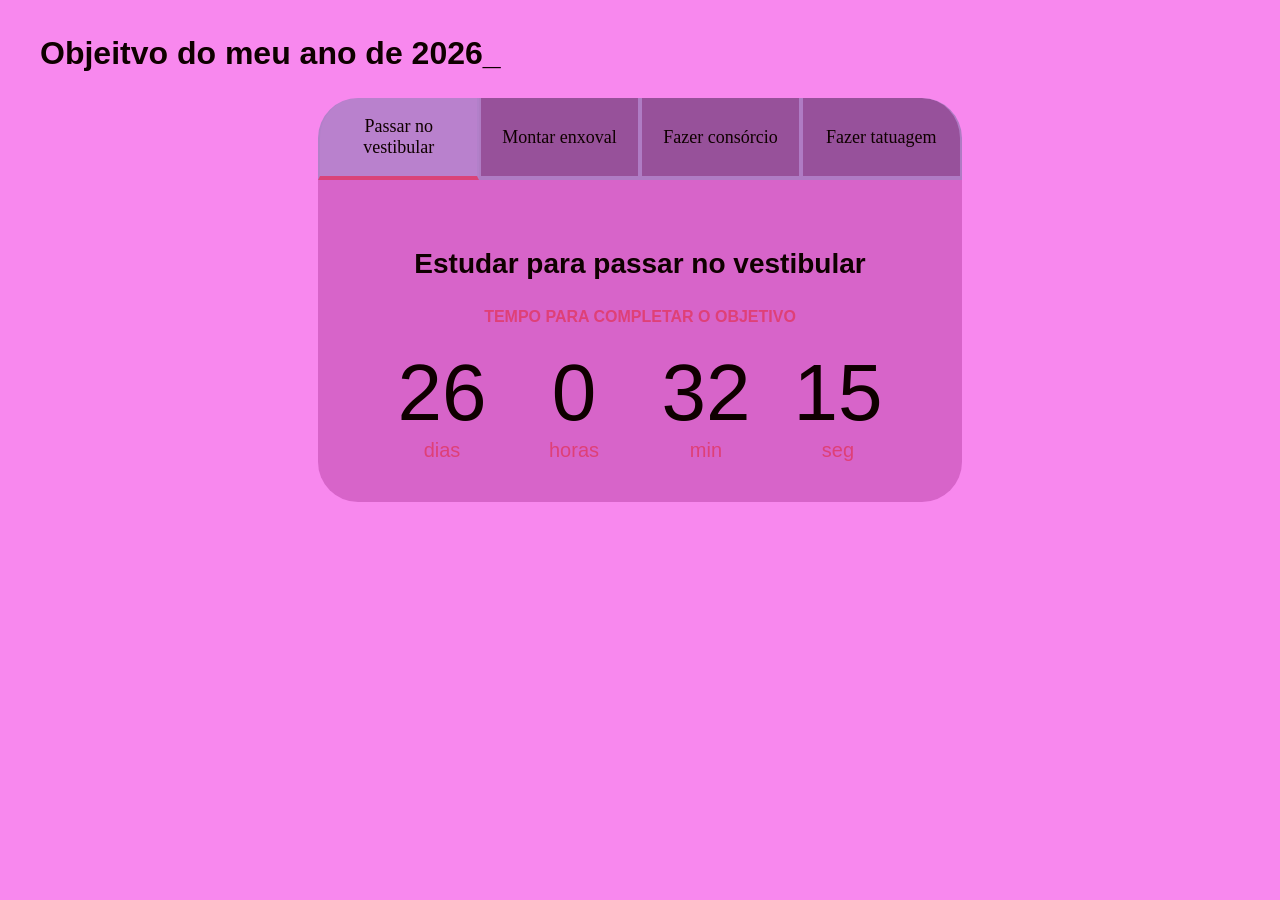
<file: index.html>
<!DOCTYPE html>
<html lang="pt-br">
   <head>
    <meta charset="UTF-8">
    <meta name="viewport" content="width=device-width, initial-scale=1.0">
    <title>Metas do meu ano de 2026</title>
    <link rel="stylesheet" href="style.css">
   </head> 
   
   <body>
     <section class="conteudo-principal">
        <h2 class="titulo-principal">Objeitvo do meu ano de 2026<span>_</span></h2>
        <div class="conteudo">
            <div class="botoes">
                <button class="botao ativo">Passar no vestibular</button>
                <button class="botao">Montar enxoval</button>
                <button class="botao">Fazer consórcio</button>
                <button class="botao">Fazer tatuagem</button>
                </div>
                <div class="abas-textos">
                  <div class="aba-conteudo ativo">
                    <h3 class="aba-conteudo-titulo-principal">Estudar para passar no vestibular</h3>
                    <h4 class="aba-conteudo-titulo-secundario">Tempo para completar o objetivo</h4>
                    <div class="contador">
                     <div class="contador-digito">
                        <p class="contador-digito-numero" id="dias0">7</p>
                        <p class="contador-digito-texto">dias</p>
                     </div>
                     <div class="contador-digito">
                        <p class="contador-digito-numero" id="horas0">7</p>
                        <p class="contador-digito-texto">horas</p>
                     </div>
                     <div class="contador-digito">
                        <p class="contador-digito-numero" id="min0">7</p>
                        <p class="contador-digito-texto">min</p>
                     </div>
                     <div class="contador-digito">
                        <p class="contador-digito-numero" id="seg0">7</p>
                        <p class="contador-digito-texto">seg</p>
                     </div>
                     </div>
                     </div>
                     <div class="aba-conteudo">
                    <h3 class="aba-conteudo-titulo-principal">Comprar itens a cada mês</h3>
                    <h4 class="aba-conteudo-titulo-secundario">Tempo para completar o objetivo</h4>
                    <div class="contador">
                     <div class="contador-digito">
                        <p class="contador-digito-numero" id="dias1">7</p>
                        <p class="contador-digito-texto">dias</p>
                     </div>
                     <div class="contador-digito">
                        <p class="contador-digito-numero" id="horas1">7</p>
                        <p class="contador-digito-texto">horas</p>
                     </div>
                     <div class="contador-digito">
                        <p class="contador-digito-numero" id="min1">7</p>
                        <p class="contador-digito-texto">min</p>
                     </div>
                     <div class="contador-digito">
                        <p class="contador-digito-numero" id="seg1">7</p>
                        <p class="contador-digito-texto">seg</p>
                     </div>
                     </div>
                     </div>
                     <div class="aba-conteudo">
                    <h3 class="aba-conteudo-titulo-principal">Ir na concessonária fazer</h3>
                    <h4 class="aba-conteudo-titulo-secundario">Tempo para completar o objetivo</h4>
                    <div class="contador">
                     <div class="contador-digito">
                        <p class="contador-digito-numero" id="dias2">7</p>
                        <p class="contador-digito-texto">dias</p>
                     </div>
                     <div class="contador-digito">
                        <p class="contador-digito-numero" id="horas2">7</p>
                        <p class="contador-digito-texto">horas</p>
                     </div>
                     <div class="contador-digito">
                        <p class="contador-digito-numero" id="min2">7</p>
                        <p class="contador-digito-texto">min</p>
                     </div>
                     <div class="contador-digito">
                        <p class="contador-digito-numero" id="seg2">7</p>
                        <p class="contador-digito-texto">seg</p>
                     </div>
                     </div>
                     </div>
                     <div class="aba-conteudo">
                    <h3 class="aba-conteudo-titulo-principal">Fazer orçamento</h3>
                    <h4 class="aba-conteudo-titulo-secundario">Tempo para completar o objetivo</h4>
                    <div class="contador">
                     <div class="contador-digito">
                        <p class="contador-digito-numero" id="dias3">7</p>
                        <p class="contador-digito-texto">dias</p>
                     </div>
                     <div class="contador-digito">
                        <p class="contador-digito-numero" id="horas3">7</p>
                        <p class="contador-digito-texto">horas</p>
                     </div>
                     <div class="contador-digito">
                        <p class="contador-digito-numero" id="min3">7</p>
                        <p class="contador-digito-texto">min</p>
                     </div>
                     <div class="contador-digito">
                        <p class="contador-digito-numero" id="seg3">7</p>
                        <p class="contador-digito-texto">seg</p>
                     </div>
                    </div>
                  </div>
                </div>
                
        </div>
     </section>
     <script src="main.js"></script>

   </body>
</html>
</file>
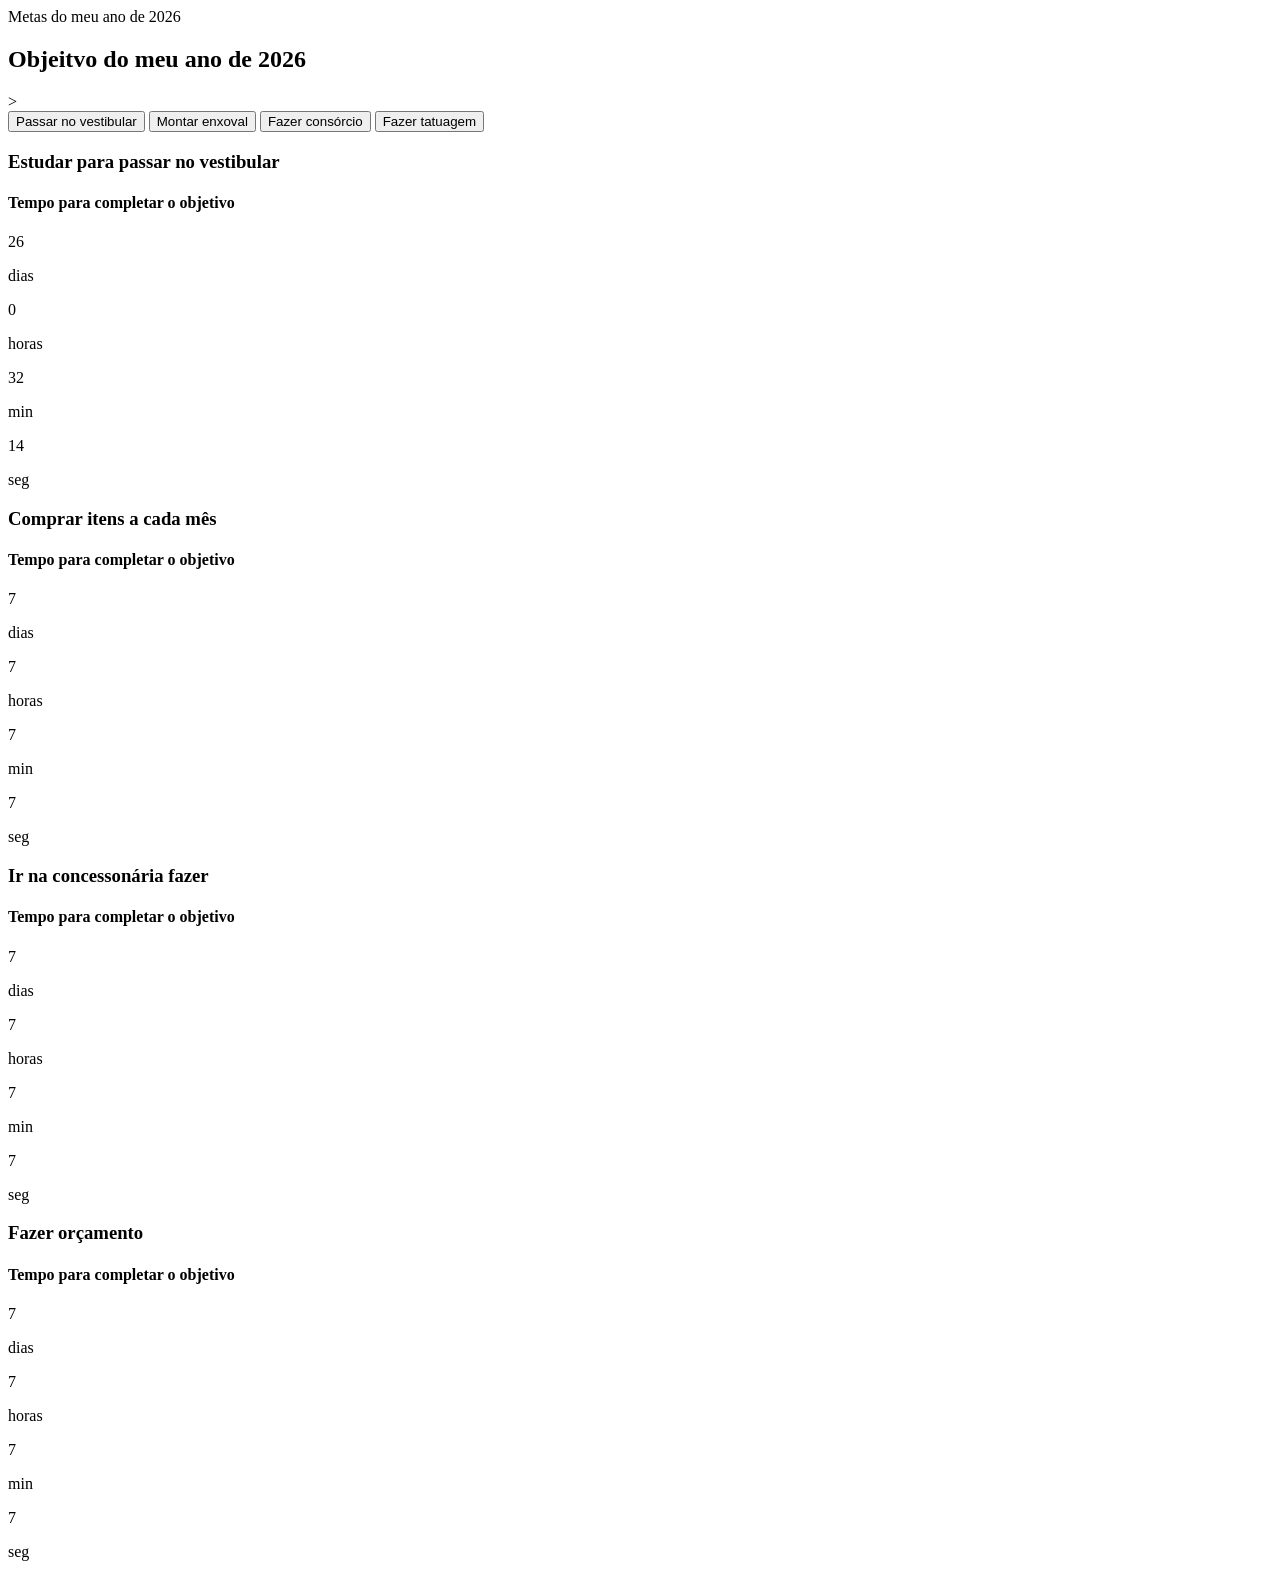
<file: script.html>
<!DOCTYPE html>
<html lang="pt-br">
   <head>
    <meta charset="UTF-8">
    <meta name="viewport" content="width=device-width, initial-scale=1.0">
    <tittle>Metas do meu ano de 2026</tittle>
    <link rel="tyleheet" href="style.css">
   </head> 
   
   <body>
     <section class="conteudo-principal">
        <h2 class="titulo-principal">Objeitvo do meu ano de 2026</h2>></h2>
        <div class="conteudo">
            <div class="botoes">
                <button class="botao-ativo">Passar no vestibular</button>
                <button class="botao">Montar enxoval</button>
                <button class="botao">Fazer consórcio</button>
                <button class="botao">Fazer tatuagem</button>
                </div>
                <div class="abas-textos">
                  <div class="aba-conteudo-ativo">
                    <h3 class="aba-conteudo-titulo-principal">Estudar para passar no vestibular</h3>
                    <h4 class="aba-conteudo-titulo-secundario">Tempo para completar o objetivo</h4>
                    <div class="contador">
                     <div class="contador-digito">
                        <p class="contador-digito-numero" id="dias0">7</p>
                        <p class="contador-digito-texto">dias</p>
                     </div>
                     <div class="contador-digito">
                        <p class="contador-digito-numero" id="horas0">7</p>
                        <p class="contador-digito-texto">horas</p>
                     </div>
                     <div class="contador-digito">
                        <p class="contador-digito-numero" id="min0">7</p>
                        <p class="contador-digito-texto">min</p>
                     </div>
                     <div class="contador-digito">
                        <p class="contador-digito-numero" id="seg0">7</p>
                        <p class="contador-digito-texto">seg</p>
                     </div>
                     </div>
                     </div>
                     <div class="aba-conteudo">
                    <h3 class="aba-conteudo-titulo-principal">Comprar itens a cada mês</h3>
                    <h4 class="aba-conteudo-titulo-secundario">Tempo para completar o objetivo</h4>
                    <div class="contador">
                     <div class="contador-digito">
                        <p class="contador-digito-numero" id="dias0">7</p>
                        <p class="contador-digito-texto">dias</p>
                     </div>
                     <div class="contador-digito">
                        <p class="contador-digito-numero" id="horas0">7</p>
                        <p class="contador-digito-texto">horas</p>
                     </div>
                     <div class="contador-digito">
                        <p class="contador-digito-numero" id="min0">7</p>
                        <p class="contador-digito-texto">min</p>
                     </div>
                     <div class="contador-digito">
                        <p class="contador-digito-numero" id="seg0">7</p>
                        <p class="contador-digito-texto">seg</p>
                     </div>
                     </div>
                     </div>
                     <div class="aba-conteudo">
                    <h3 class="aba-conteudo-titulo-principal">Ir na concessonária fazer</h3>
                    <h4 class="aba-conteudo-titulo-secundario">Tempo para completar o objetivo</h4>
                    <div class="contador">
                     <div class="contador-digito">
                        <p class="contador-digito-numero" id="dias0">7</p>
                        <p class="contador-digito-texto">dias</p>
                     </div>
                     <div class="contador-digito">
                        <p class="contador-digito-numero" id="horas0">7</p>
                        <p class="contador-digito-texto">horas</p>
                     </div>
                     <div class="contador-digito">
                        <p class="contador-digito-numero" id="min0">7</p>
                        <p class="contador-digito-texto">min</p>
                     </div>
                     <div class="contador-digito">
                        <p class="contador-digito-numero" id="seg0">7</p>
                        <p class="contador-digito-texto">seg</p>
                     </div>
                     </div>
                     </div>
                     <div class="aba-conteudo">
                    <h3 class="aba-conteudo-titulo-principal">Fazer orçamento</h3>
                    <h4 class="aba-conteudo-titulo-secundario">Tempo para completar o objetivo</h4>
                    <div class="contador">
                     <div class="contador-digito">
                        <p class="contador-digito-numero" id="dias0">7</p>
                        <p class="contador-digito-texto">dias</p>
                     </div>
                     <div class="contador-digito">
                        <p class="contador-digito-numero" id="horas0">7</p>
                        <p class="contador-digito-texto">horas</p>
                     </div>
                     <div class="contador-digito">
                        <p class="contador-digito-numero" id="min0">7</p>
                        <p class="contador-digito-texto">min</p>
                     </div>
                     <div class="contador-digito">
                        <p class="contador-digito-numero" id="seg0">7</p>
                        <p class="contador-digito-texto">seg</p>
                     </div>
                    </div>
                  </div>
                </div>
                <script src="main.js"></script>
        </div>
     </section>

   </body>
</html>
</file>
<file: style.css>
@import url('https://fonts.googleapis.com/css2?family=Chakra+Petch:wght@400;700&display=swap&#39');

:root {
    --cor-de-fundo: #f76febd2;
    --grifar: #df3b6ce1;
    --branco: #0f0000;
    --botao-ativo: #b280c9e7;
    --botao-inativo: #87488dda;
    --texto-fundo: #c04bb094;
}

body {
    background-color: var(--cor-de-fundo);
    color: var(--branco);
    font-family:Arial, Helvetica, 'sans-serif';
}

.conteudo-principal{
    display: flex;
    flex-direction: column;
    justify-content: center;
    align-items: center;
    max-width: 1200px;
    width:100%;
    margin: 0 auto;
}

.titulo-principal{
    text-align: left;
    width: 100%;
    font-size: 32px;
}

.botao{
    font-family:'Times New Roman', Times, serif;
    background-color: var(--botao-inativo);
    color: var(--branco);
    display: flex;
    justify-content: center;
    padding: 1em;
    font-size: 18px;
    align-items: center;
    width: 100%;
    border-bottom: 4px solid var(--botao-ativo);
    border-left: 2px solid var(--botao-ativo);
    border-right: 2px solid var(--botao-ativo);
    border-top: none;
}

.botao:first-child{
    border-radius: 40px 40px 0 0;
}

.botoes{
    display: flex;
}

.botao.ativo{
    background-color: var(--botao-ativo);
    border-bottom: 4px solid var(--grifar);
    
}

.abas-textos{
    background-color: var(--texto-fundo);
    padding: 40px;
    border-radius: 0 0 40px 40px;
}

.aba-conteudo.ativo{
    display: block;
}

.aba-conteudo{
    display: none;
}

.aba-conteudo-titulo-principal{
    font-size: 28px;
    text-align: center;
}

.aba-conteudo-titulo-secundario{
    text-align: center;
    color: var(--grifar);
    text-transform: uppercase;
}

.contador{
    display: flex;
    justify-content: center;
    flex-wrap: wrap;
}

.contador-digito{
    padding: 0 16px;
    text-align: center;
    min-width: 100px;
}

.contador-digito-numero{
    font-size: 80px;
    margin: 0;
}

.contador-digito-texto{
    color: var(--grifar);
    font-size: 20px;
    margin: 0;
}

@media screen and (min-width: 768px){
    .botao{
        display: flex;
    }
    .botao:first-child{
        border-radius: 40px 0 0 0;
    }
    .botao:last-child{
        border-radius: 0 40px 0 0;
    }
}
</file>
